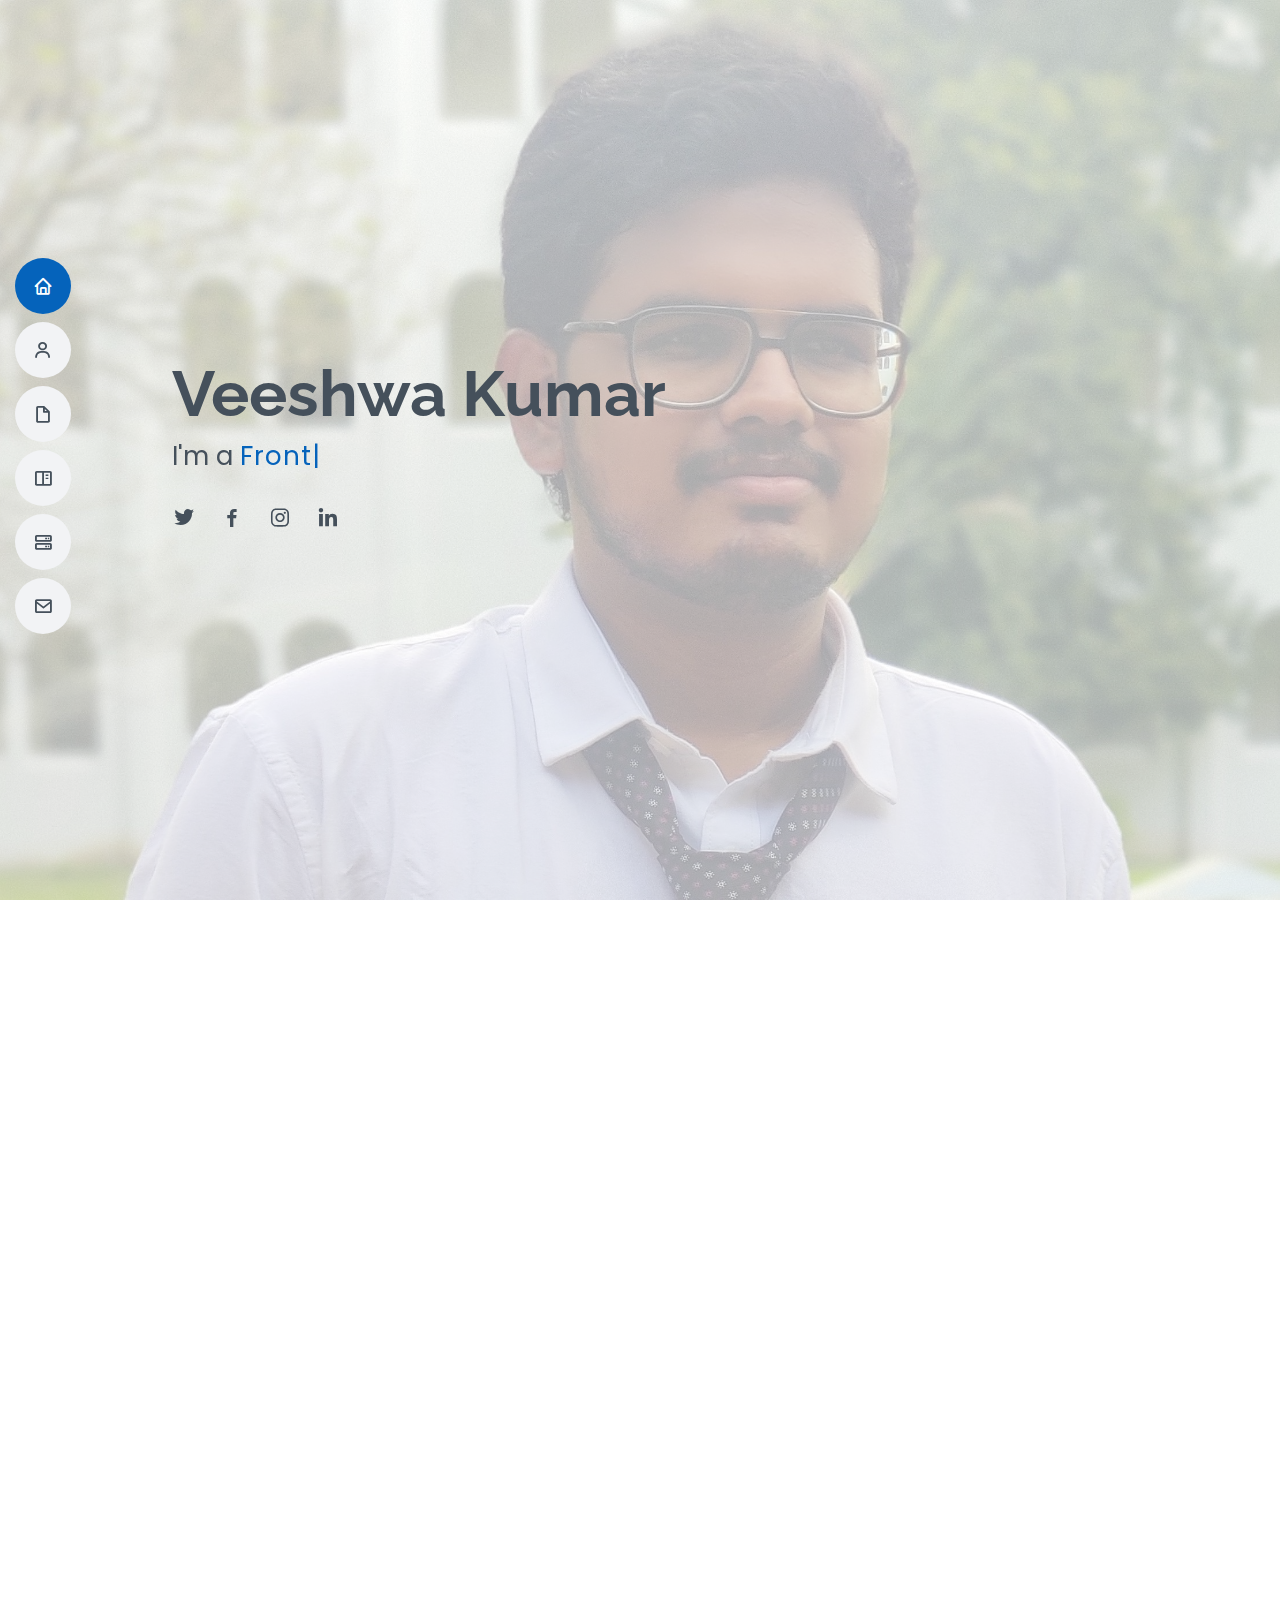
<file: index.html>
<!DOCTYPE html>
<html lang="en">

<head>
  <meta charset="utf-8">
  <meta content="width=device-width, initial-scale=1.0" name="viewport">

  <title>Veeshwa K</title>
  <meta content="" name="description">
  <meta content="" name="keywords">

 
  <link href="assets/img/resume-7-512.png" rel="icon">
  <link href="assets/img/resume-7-512.png" rel="apple-touch-icon">

  <!-- Google Fonts -->
  <link href="https://fonts.googleapis.com/css?family=Open+Sans:300,300i,400,400i,600,600i,700,700i|Raleway:300,300i,400,400i,500,500i,600,600i,700,700i|Poppins:300,300i,400,400i,500,500i,600,600i,700,700i" rel="stylesheet">

  <!-- Vendor CSS Files -->
  <link href="assets/vendor/aos/aos.css" rel="stylesheet">
  <link href="assets/vendor/bootstrap/css/bootstrap.min.css" rel="stylesheet">
  <link href="assets/vendor/bootstrap-icons/bootstrap-icons.css" rel="stylesheet">
  <link href="assets/vendor/boxicons/css/boxicons.min.css" rel="stylesheet">
  <link href="assets/vendor/glightbox/css/glightbox.min.css" rel="stylesheet">
  <link href="assets/vendor/swiper/swiper-bundle.min.css" rel="stylesheet">

  <!-- Template Main CSS File -->
  <link href="assets/css/style.css" rel="stylesheet">


</head>

<body>

  <!-- ======= Mobile nav toggle button ======= -->
  <!-- <button type="button" class="mobile-nav-toggle d-xl-none"><i class="bi bi-list mobile-nav-toggle"></i></button> -->
  <i class="bi bi-list mobile-nav-toggle d-lg-none"></i>
  <!-- ======= Header ======= -->
  <header id="header" class="d-flex flex-column justify-content-center">

    <nav id="navbar" class="navbar nav-menu">
      <ul>
        <li><a href="#hero" class="nav-link scrollto active"><i class="bx bx-home"></i> <span>Home</span></a></li>
        <li><a href="#about" class="nav-link scrollto"><i class="bx bx-user"></i> <span>About</span></a></li>
        <li><a href="#resume" class="nav-link scrollto"><i class="bx bx-file-blank"></i> <span>Resume</span></a></li>
        <li><a href="#portfolio" class="nav-link scrollto"><i class="bx bx-book-content"></i> <span>Achievements</span></a></li>
        <li><a href="#services" class="nav-link scrollto"><i class="bx bx-server"></i> <span>Projects</span></a></li>
        <li><a href="#contact" class="nav-link scrollto"><i class="bx bx-envelope"></i> <span>Contact</span></a></li>
      </ul>
    </nav><!-- .nav-menu -->

  </header><!-- End Header -->

  <!-- ======= Hero Section ======= -->
  <section id="hero" class="d-flex flex-column justify-content-center">
    <div class="container" data-aos="zoom-in" data-aos-delay="100">
      <h1>Veeshwa Kumar</h1>
      <p>I'm a <span class="typed" data-typed-items="Front-End Developer, Designer, Photographer"></span></p>
      <div class="social-links">
        <a href="https://x.com/VEESHWA04?t=yQVgA_rQ8vnSn7DAmg6Y9A&s=08" class="twitter"><i class="bx bxl-twitter"></i></a>
        <a href="https://www.facebook.com/veeshwa.kumar.1" class="facebook"><i class="bx bxl-facebook"></i></a>
        <a href="https://www.instagram.com/_veesh._?igshid=NGExMmI2YTkyZg==" class="instagram"><i class="bx bxl-instagram"></i></a>
        <a href="https://www.linkedin.com/in/veeshwa-k-214053228" class="linkedin"><i class="bx bxl-linkedin"></i></a>
      </div>
    </div>
  </section><!-- End Hero -->

  <main id="main">

    <!-- ======= About Section ======= -->
    <section id="about" class="about">
      <div class="container" data-aos="fade-up">

        <div class="section-title">
          <h2>About</h2>
          <p>I've completed my B.E. ECE programme at Panimalar Engineering College. I'm so passionate about web development that I spent hours learning HTML, CSS, and Javascript through Frontend Master and pluralsight, and now I'm a frontend developer
          </p>
        </div>

        <div class="row">
          <div class="col-lg-4">
            <img src="assets/img/profile.jpg" class="img-fluid" alt="">
          </div>
          <div class="col-lg-8 pt-4 pt-lg-0 content">
            <h3>Personal Information</h3>
            <div class="row">
              <div class="col-lg-6">
                <ul>
                  <li><i class="bi bi-chevron-right"></i> <strong>City:</strong> <span>Thiruvarur</span></li>
                  <li><i class="bi bi-chevron-right"></i> <strong>Language known :</strong> <span>English , Tamil</span></li>
                </ul>
              </div>
              <div class="col-lg-6">
                <ul>
                  <li><i class="bi bi-chevron-right"></i> <strong>Degree:</strong> <span>B.E Electronics and Communication Engineering</span></li>
                  <li><i class="bi bi-chevron-right"></i> <strong>Gmail:</strong> <span>veeshwakumar04@gmail.com</span></li>
                </ul>
              </div>
            </div>
           
          </div>
        </div>

      </div>
    </section><!-- End About Section -->


    <!-- ======= Skills Section ======= -->
    <section id="skills" class="skills section-bg">
      <div class="container" data-aos="fade-up">

        <div class="section-title">
          <h2>Skills</h2>
        </div>

        <div class="row skills-content">

          <div class="col-lg-6">

            <div class="progress">
              <span class="skill">HTML <i class="val">85%</i></span>
              <div class="progress-bar-wrap">
                <div class="progress-bar" role="progressbar" aria-valuenow="85" aria-valuemin="0" aria-valuemax="100"></div>
              </div>
            </div>

            <div class="progress">
              <span class="skill">CSS <i class="val">80%</i></span>
              <div class="progress-bar-wrap">
                <div class="progress-bar" role="progressbar" aria-valuenow="80" aria-valuemin="0" aria-valuemax="100"></div>
              </div>
            </div>

            <div class="progress">
              <span class="skill">Javascript <i class="val">75%</i></span>
              <div class="progress-bar-wrap">
                <div class="progress-bar" role="progressbar" aria-valuenow="75" aria-valuemin="0" aria-valuemax="100"></div>
              </div>
            </div>

          </div>

          <div class="col-lg-6">

            <div class="progress">
              <span class="skill">Java <i class="val">70%</i></span>
              <div class="progress-bar-wrap">
                <div class="progress-bar" role="progressbar" aria-valuenow="70" aria-valuemin="0" aria-valuemax="100"></div>
              </div>
            </div>

            <div class="progress">
              <span class="skill">ReactJS <i class="val">75%</i></span>
              <div class="progress-bar-wrap">
                <div class="progress-bar" role="progressbar" aria-valuenow="75" aria-valuemin="0" aria-valuemax="100"></div>
              </div>
            </div>

            
          </div>

        </div>

      </div>
    </section><!-- End Skills Section -->

    <!-- ======= Resume Section ======= -->
    <section id="resume" class="resume">
      <div class="container" data-aos="fade-up">

        <div class="section-title">
          <h2>Resume</h2>
           <p>TO ATTAIN A DIFFICULT POSITION AT THE ENTRY LEVEL WHERE I CAN APPLY AND ENHANCE MY SKILLS, LEARN FROM EXPERIENCED PROFESSIONALS, AND CONTRIBUTE TO THE GROWTH OF THE ORGANISATION.</p>
        </div>

        <div class="row">
          <div class="col-lg-6">
            <h3 class="resume-title">Sumary</h3>
            <div class="resume-item pb-0">
              <h4>Veeshwa Kumar</h4>
             
              <ul>
                <li>68,Thendral Nagar, Thiruvarur-610001</li>
                <li>veeshwakumar04@gmail.com</li>
              </ul>
            </div>

            <h3 class="resume-title">Education</h3>
            <div class="resume-item">
              <h4>Panimalar Engineering College Chennai</h4>
              <h5>2020 - 2024</h5>
              <p><em>Bachelor of Engineering in Electronics and Communication Engineering</em></p>
              <p>Recognized as the “Best Outgoing Student” </p>
              <p>CGPA: 8.55/10</p>
            </div>
            <div class="resume-item">
              <h4>SOWDAMBIKAA MATRIC BOYS HR SEC SCHOOL</h4>
              <h5>2018 - 2020</h5>
              <ul>
                <li>Higher Secondary</li>
                <li>67.3%</li>
              </ul>
            </div>
            <div class="resume-item">
              <h4>R.C FATIMA MATRIC BOYS HR SEC SCHOOL</h4>
              <h5>2014 - 2018</h5>
              <ul>
                <li>SSLC</li>
                <li>81.6%</li>
                
            </div>
          </div>
          <div class="col-lg-6">
            <h3 class="resume-title">EXTRACURRICULAR ACTIVITIES</h3>
            <div class="resume-item">
              <h4>Toastmasters</h4>
              <h5>Feb 2023 - Present</h5>
              <p><em>Rising Pillars Toastmasters Club, K.K Nagar, Chennai</em></p>
              <ul>
                <li>Served as “Sergeant at Arms” in Rising Pillars Toastmasters Club</li>
                <li>Secured as 1st runnerup in the Club level Humours speech contest among 20 contestants</li>
              </ul>
            </div>
            <div class="resume-item">
              <h4>Badminton</h4>
              <h5>2015 - Present</h5>
              <ul>
                <li>Secured as runnerup in the zonal match in Thiruvarur in 2019.</li>
                <li>Won the senior doubles badminton competition at Thiruvarur in 2022. </li>
              </ul>
            </div>
          </div>
        </div>

      </div>
    </section><!-- End Resume Section -->

    <!-- ======= Achievements Section ======= -->
    <section id="portfolio" class="portfolio section-bg">
      <div class="container" data-aos="fade-up">

        <div class="section-title">
          <h2>Achievements</h2>
          <p>During my time in college, I completed a few internships and workshops</p>
        </div>

        <div class="row">
          <div class="col-lg-12 d-flex justify-content-center" data-aos="fade-up" data-aos-delay="100">
            <ul id="portfolio-flters">
              <li data-filter="*" class="filter-active">All</li>
              <li data-filter=".filter-app">Internship</li>
              <li data-filter=".filter-web">Workshop</li>
            </ul>
          </div>
        </div>

        <div class="row portfolio-container" data-aos="fade-up" data-aos-delay="200">

          <div class="col-lg-4 col-md-6 portfolio-item filter-app">
            <div class="portfolio-wrap">
              <img src="./assets/img/portfolio/lernwik1.jpg" class="img-fluid" alt="">
              <div class="portfolio-info">
                <h4>Intern 1</h4>
                <p>Internship</p>
                
              </div>
            </div>
          </div>

          <div class="col-lg-4 col-md-6 portfolio-item filter-app">
            <div class="portfolio-wrap">
              <img src="./assets/img/Veeshwa - IC  _page-0001.jpg" class="img-fluid" alt="">
              <div class="portfolio-info">
                <h4>Intern 2</h4>
                <p>Internship</p>
                
              </div>
            </div>
          </div>

          <div class="col-lg-4 col-md-6 portfolio-item filter-app">
            <div class="portfolio-wrap">
              <img src="./assets/img/VEESHWA K_page-0001.jpg" class="img-fluid" alt="">
              <div class="portfolio-info">
                <h4>Intern 3</h4>
                <p>Internship</p>
                
              </div>
            </div>
          </div>

          <div class="col-lg-4 col-md-6 portfolio-item filter-app">
            <div class="portfolio-wrap">
              <img src="./assets/img/NSIC  (1).jpg " class="img-fluid" alt="">
              <div class="portfolio-info">
                <h4>intern 4</h4>
                <p>Internship</p>
               
              </div>
            </div>
          </div>

          <div class="col-lg-4 col-md-6 portfolio-item filter-app">
            <div class="portfolio-wrap">
              <img src="./assets/img/portfolio/lernwik2.jpg" class="img-fluid" alt="">
              <div class="portfolio-info">
                <h4>Intern 5</h4>
                <p>Internship</p>
                
              </div>
            </div>
          </div>

          <div class="col-lg-4 col-md-6 portfolio-item filter-web">
            <div class="portfolio-wrap">
              <img src="./assets/img/portfolio/laptop.jpg" class="img-fluid" alt="">
              <div class="portfolio-info">
                <h4>Workshop 1</h4>
                <p>Workshop</p>
               
              </div>
            </div>
          </div>

          <div class="col-lg-4 col-md-6 portfolio-item filter-web">
            <div class="portfolio-wrap">
              <img src="./assets/img/portfolio/mobile.jpg " class="img-fluid" alt="">
              <div class="portfolio-info">
                <h4>Workshop 2</h4>
                <p>Workshop</p>
               
              </div>
            </div>
          </div>

          <div class="col-lg-4 col-md-6 portfolio-item filter-web">
            <div class="portfolio-wrap">
              <img src="./assets/img/portfolio/WhatsApp Image 2023-07-30 at 22.05.03.jpg " class="img-fluid" alt="">
              <div class="portfolio-info">
                <h4>Project</h4>
                <p>Project</p>
                
              </div>
            </div>
          </div>

         
          

        </div>

      </div>
    </section><!-- End Achievements Section -->

    <!-- ======= Project Section ======= -->
    <section id="services" class="services">
      <div class="container" data-aos="fade-up">

        <div class="section-title">
          <h2>Projects</h2>
          <p>Here are a few of my HTML, CSS, and JavaScript projects.</p>
        </div>

        <div class="row">

          

          <div class="col-lg-4 col-md-6 d-flex align-items-stretch mt-4 mt-md-0" data-aos="zoom-in" data-aos-delay="200">
            <div class="icon-box iconbox-orange ">
              <div class="icon">
                <svg width="100" height="100" viewBox="0 0 600 600" xmlns="http://www.w3.org/2000/svg">
                  <path stroke="none" stroke-width="0" fill="#f5f5f5" d="M300,582.0697525312426C382.5290701553225,586.8405444964366,449.9789794690241,525.3245884688669,502.5850820975895,461.55621195738473C556.606425686781,396.0723002908107,615.8543463187945,314.28637112970534,586.6730223649479,234.56875336149918C558.9533121215079,158.8439757836574,454.9685369536778,164.00468322053177,381.49747125262974,130.76875717737553C312.15926192815925,99.40240125094834,248.97055460311594,18.661163978235184,179.8680185752513,50.54337015887873C110.5421016452524,82.52863877960104,119.82277516462835,180.83849132639028,109.12597500060166,256.43424936330496C100.08760227029461,320.3096726198365,92.17705696193138,384.0621239912766,124.79988738764834,439.7174275375508C164.83382741302287,508.01625554203684,220.96474134820875,577.5009287672846,300,582.0697525312426"></path>
                </svg>
                <i class="bi-file-word-fill"></i>
              </div>
              <h4><a href="./assets/wordle/index.html">Wordle Game</a></h4>
              <ul>
                <li>Wordle is a web-based word game created and developed by Welsh software engineer Josh Wardle.The wordle game was made by myself using HTML, CSS, and JavaScript.</li>
              </ul>
            </div>
          </div>

          <div class="col-lg-4 col-md-6 d-flex align-items-stretch mt-4 mt-lg-0" data-aos="zoom-in" data-aos-delay="300">
            <div class="icon-box iconbox-pink">
              <div class="icon">
                <svg width="100" height="100" viewBox="0 0 600 600" xmlns="http://www.w3.org/2000/svg">
                  <path stroke="none" stroke-width="0" fill="#f5f5f5" d="M300,541.5067337569781C382.14930387511276,545.0595476570109,479.8736841581634,548.3450877840088,526.4010558755058,480.5488172755941C571.5218469581645,414.80211281144784,517.5187510058486,332.0715597781072,496.52539010469104,255.14436215662573C477.37192572678356,184.95920475031193,473.57363656557914,105.61284051026155,413.0603344069578,65.22779650032875C343.27470386102294,18.654635553484475,251.2091493199835,5.337323636656869,175.0934190732945,40.62881213300186C97.87086631185822,76.43348514350839,51.98124368387456,156.15599469081315,36.44837278890362,239.84606092416172C21.716077023791087,319.22268207091537,43.775223500013084,401.1760424656574,96.891909868211,461.97329694683043C147.22146801428983,519.5804099606455,223.5754009179313,538.201503339737,300,541.5067337569781"></path>
                </svg>
                <i class="bi-calculator"></i>
              </div>
              <h4><a href="./assets/calculator/index.html">Web Calculator</a></h4>
              <ul>
                <li>I used HTML, CSS, and JavaScript to develop a web calculator</li>
              </ul>
            </div>
          </div>

          
          <div class="col-lg-4 col-md-6 d-flex align-items-stretch mt-4 mt-lg-0" data-aos="zoom-in" data-aos-delay="300">
            <div class="icon-box iconbox-pink">
              <div class="icon">
                <svg width="100" height="100" viewBox="0 0 600 600" xmlns="http://www.w3.org/2000/svg">
                  <path stroke="none" stroke-width="0" fill="#f5f5f5" d="M300,541.5067337569781C382.14930387511276,545.0595476570109,479.8736841581634,548.3450877840088,526.4010558755058,480.5488172755941C571.5218469581645,414.80211281144784,517.5187510058486,332.0715597781072,496.52539010469104,255.14436215662573C477.37192572678356,184.95920475031193,473.57363656557914,105.61284051026155,413.0603344069578,65.22779650032875C343.27470386102294,18.654635553484475,251.2091493199835,5.337323636656869,175.0934190732945,40.62881213300186C97.87086631185822,76.43348514350839,51.98124368387456,156.15599469081315,36.44837278890362,239.84606092416172C21.716077023791087,319.22268207091537,43.775223500013084,401.1760424656574,96.891909868211,461.97329694683043C147.22146801428983,519.5804099606455,223.5754009179313,538.201503339737,300,541.5067337569781"></path>
                </svg>
                <i class="bi-file-play"></i>
              </div>
              <h4><a href="https://mflix-one-nu.vercel.app/">MFLIX</a></h4>
              <ul>
                <li>Developed an replica of Netflix, named Mflix, using React.js, Chakra UI, and REST API integration.</li>
              </ul>
            </div>
          </div>

         
        </div>

      </div>
    </section><!-- End Project Section -->

  

    <!-- ======= Contact Section ======= -->
    <section id="contact" class="contact">
      <div class="container" data-aos="fade-up">

        <div class="section-title">
          <h2>Contact</h2>
        </div>

        <div class="row mt-1">

          <div class="col-lg-4">
            <div class="info">
              <div class="address">
                <i class="bi bi-geo-alt"></i>
                <h4>Location:</h4>
                <p>68,Thendral Nagar, Thiruvarur-610001</p>
              </div>

              <div class="email">
                <i class="bi bi-envelope"></i>
                <h4>Gmail:</h4>
                <p>veeshwakumar04@gmail.com</p>
              </div>

                <iframe src="https://www.google.com/maps/embed?pb=!1m17!1m12!1m3!1d3919.3801062137877!2d79.6299250746033!3d10.782171959088643!2m3!1f0!2f0!3f0!3m2!1i1024!2i768!4f13.1!3m2!1m1!2zMTDCsDQ2JzU1LjgiTiA3OcKwMzcnNTcuMCJF!5e0!3m2!1sen!2sin!4v1690568986507!5m2!1sen!2sin" frameborder="0" style="border:0; width: 100%; height: 290px;" allowfullscreen></iframe>
              </div>

            </div>

          </div>

        </div>

      </div>
    </section><!-- End Contact Section -->

  </main><!-- End #main -->

  

  <div id="preloader"></div>
  <a href="#" class="back-to-top d-flex align-items-center justify-content-center"><i class="bi bi-arrow-up-short"></i></a>

  <!-- Vendor JS Files -->
  <script src="assets/vendor/purecounter/purecounter_vanilla.js"></script>
  <script src="assets/vendor/aos/aos.js"></script>
  <script src="assets/vendor/bootstrap/js/bootstrap.bundle.min.js"></script>
  <script src="assets/vendor/glightbox/js/glightbox.min.js"></script>
  <script src="assets/vendor/isotope-layout/isotope.pkgd.min.js"></script>
  <script src="assets/vendor/swiper/swiper-bundle.min.js"></script>
  <script src="assets/vendor/typed.js/typed.umd.js"></script>
  <script src="assets/vendor/waypoints/noframework.waypoints.js"></script>
  <script src="assets/vendor/php-email-form/validate.js"></script>

  <!-- Template Main JS File -->
  <script src="assets/js/main.js"></script>

</body>

</html>
</file>
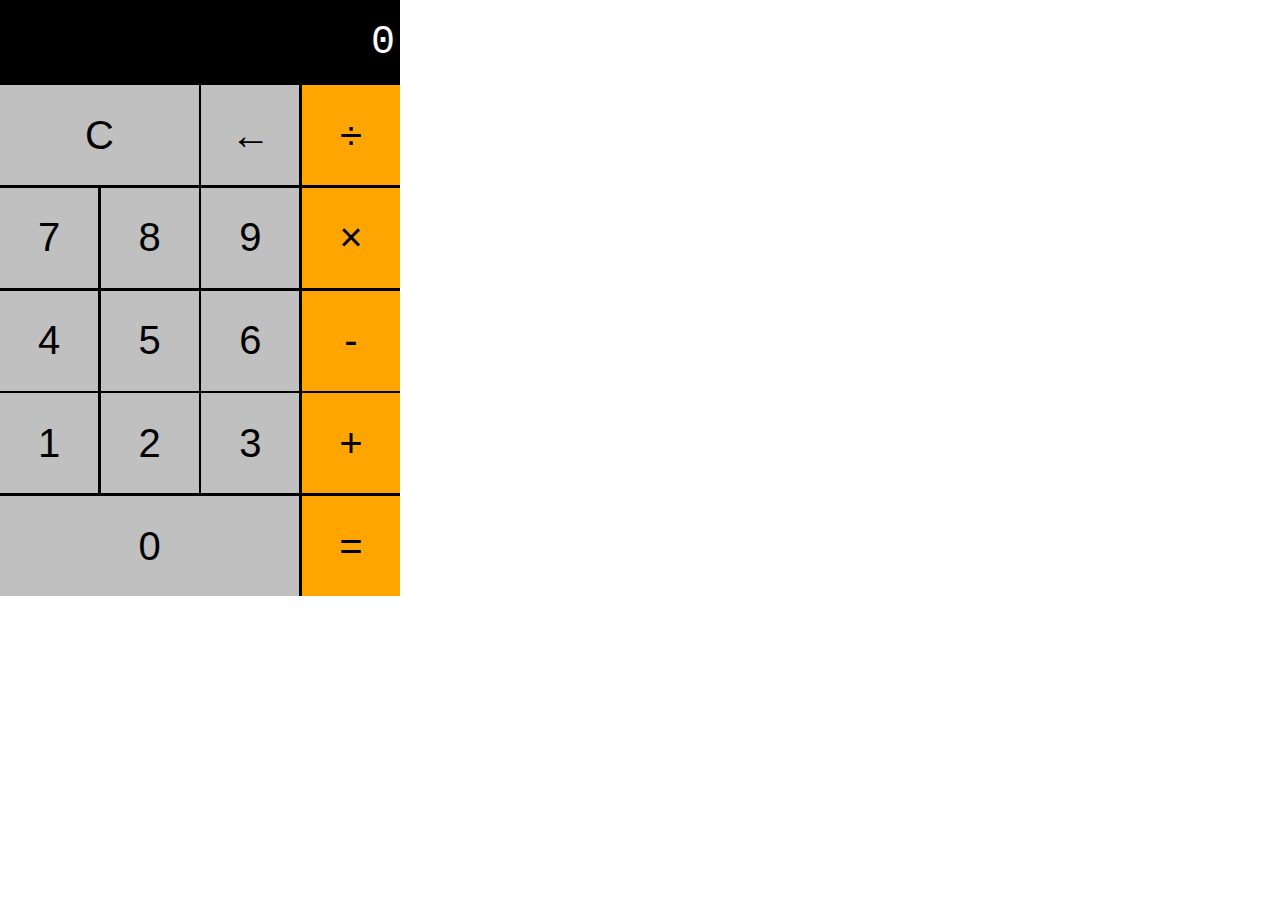
<file: assets/calculator/index.html>
<!DOCTYPE html>
<html lang="en">

<head>
    <meta charset="UTF-8">
    <meta http-equiv="X-UA-Compatible" content="IE=edge">
    <meta name="viewport" content="width=device-width, initial-scale=1.0">
    <link rel="stylesheet" href="calculator.css">
    <title>Calculator</title>
</head>

<body>
    <div class="calc">
        <section class="screen">0</section>

        <section class="calc-buttons">
            <div class="calc-button-row">
                <button class="calc-button double">C</button>
                <button class="calc-button">←</button>
                <button class="calc-button">÷</button>
            </div>
            <div class="calc-button-row">
                <button class="calc-button">7</button>
                <button class="calc-button">8</button>
                <button class="calc-button">9</button>
                <button class="calc-button">×</button>
            </div>
            <div class="calc-button-row">
                <button class="calc-button">4</button>
                <button class="calc-button">5</button>
                <button class="calc-button">6</button>
                <button class="calc-button">-</button>
            </div>
            <div class="calc-button-row">
                <button class="calc-button">1</button>
                <button class="calc-button">2</button>
                <button class="calc-button">3</button>
                <button class="calc-button">+</button>
            </div>
            <div class="calc-button-row">
                <button class="calc-button triple">0</button>
                <button class="calc-button">=</button>
            </div>
        </section>
    </div>
    <script src="calculator.js"></script>
</body>

</html>
</file>
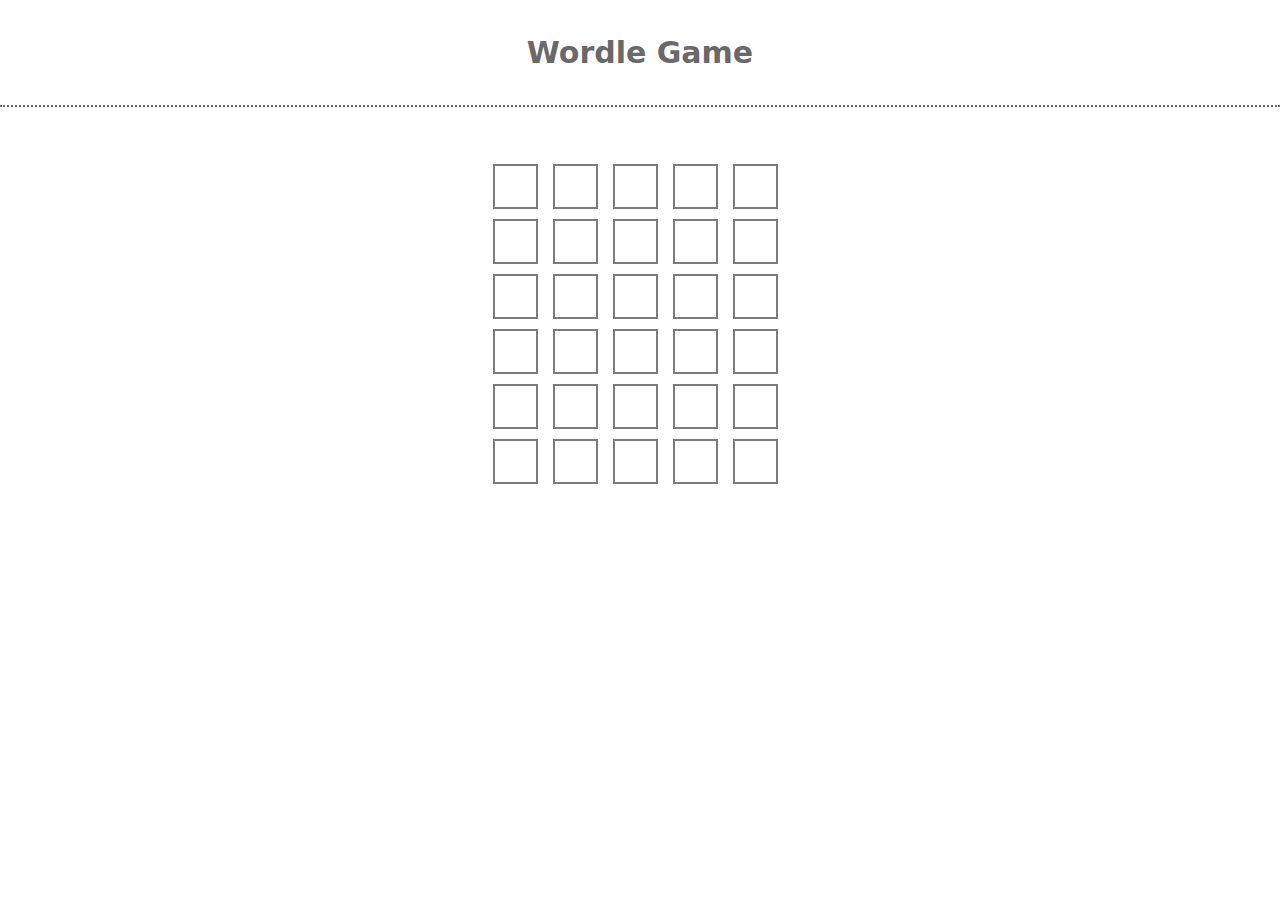
<file: assets/wordle/index.html>
<!DOCTYPE html>
<html lang="en">
<head>
    <meta charset="UTF-8">
    <meta name="viewport" content="width=device-width, initial-scale=1.0">
    <title>Word Master</title>
    <link rel="stylesheet" href="wordly.css">
</head>
<body>
    <header class="navbar">
        <h1 class="brand">Wordle Game</h1>
    </header>
    <div class="info-bar">
        <div class="spiral">🌀</div>
    </div>
    <div class="mainboard">
        <div class="mainboard-letter" id="letter-0"></div>
        <div class="mainboard-letter" id="letter-1"></div>
        <div class="mainboard-letter" id="letter-2"></div>
        <div class="mainboard-letter" id="letter-3"></div>
        <div class="mainboard-letter" id="letter-4"></div>
        <div class="mainboard-letter" id="letter-5"></div>
        <div class="mainboard-letter" id="letter-6"></div>
        <div class="mainboard-letter" id="letter-7"></div>
        <div class="mainboard-letter" id="letter-8"></div>
        <div class="mainboard-letter" id="letter-9"></div>
        <div class="mainboard-letter" id="letter-10"></div>
        <div class="mainboard-letter" id="letter-11"></div>
        <div class="mainboard-letter" id="letter-12"></div>
        <div class="mainboard-letter" id="letter-13"></div>
        <div class="mainboard-letter" id="letter-14"></div>
        <div class="mainboard-letter" id="letter-15"></div>
        <div class="mainboard-letter" id="letter-16"></div>
        <div class="mainboard-letter" id="letter-17"></div>
        <div class="mainboard-letter" id="letter-18"></div>
        <div class="mainboard-letter" id="letter-19"></div>
        <div class="mainboard-letter" id="letter-20"></div>
        <div class="mainboard-letter" id="letter-21"></div>
        <div class="mainboard-letter" id="letter-22"></div>
        <div class="mainboard-letter" id="letter-23"></div>
        <div class="mainboard-letter" id="letter-24"></div>
        <div class="mainboard-letter" id="letter-25"></div>
        <div class="mainboard-letter" id="letter-26"></div>
        <div class="mainboard-letter" id="letter-27"></div>
        <div class="mainboard-letter" id="letter-28"></div>
        <div class="mainboard-letter" id="letter-29"></div>
    </div>

    <!-- Hidden input field for mobile keyboard input -->
    <input type="text" id="mobile-input" maxlength="1" style="opacity: 0; position: absolute; top: -9999px;">

    <script src="wordly.js"></script>
</body>
</html>
</file>
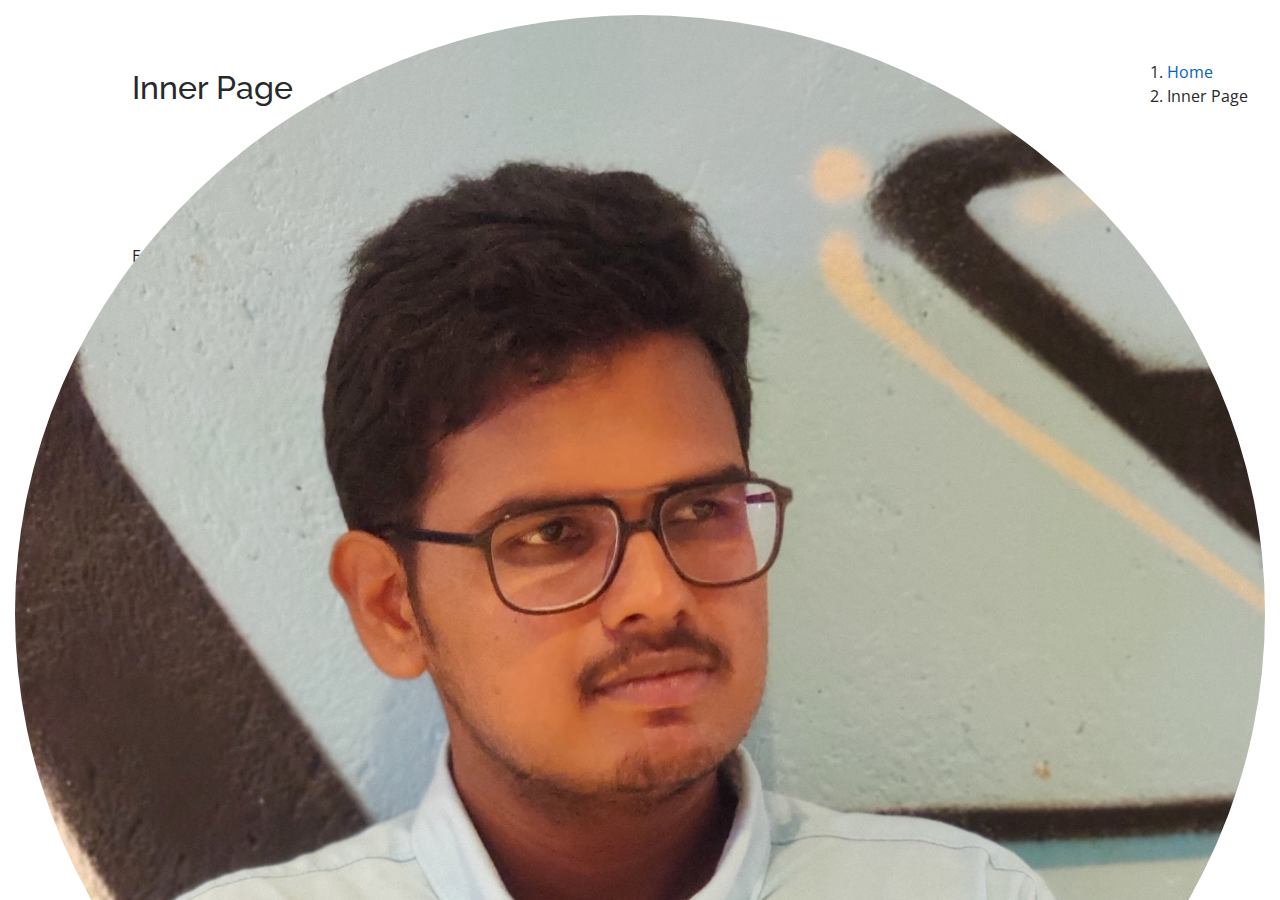
<file: inner-page.html>
<!DOCTYPE html>
<html lang="en">

<head>
  <meta charset="utf-8">
  <meta content="width=device-width, initial-scale=1.0" name="viewport">

  <title>Inner Page - iPortfolio Bootstrap Template</title>
  <meta content="" name="description">
  <meta content="" name="keywords">

  <!-- Favicons -->
  <link href="assets/img/favicon.png" rel="icon">
  <link href="assets/img/apple-touch-icon.png" rel="apple-touch-icon">

  <!-- Google Fonts -->
  <link href="https://fonts.googleapis.com/css?family=Open+Sans:300,300i,400,400i,600,600i,700,700i|Raleway:300,300i,400,400i,500,500i,600,600i,700,700i|Poppins:300,300i,400,400i,500,500i,600,600i,700,700i" rel="stylesheet">

  <!-- Vendor CSS Files -->
  <link href="assets/vendor/aos/aos.css" rel="stylesheet">
  <link href="assets/vendor/bootstrap/css/bootstrap.min.css" rel="stylesheet">
  <link href="assets/vendor/bootstrap-icons/bootstrap-icons.css" rel="stylesheet">
  <link href="assets/vendor/boxicons/css/boxicons.min.css" rel="stylesheet">
  <link href="assets/vendor/glightbox/css/glightbox.min.css" rel="stylesheet">
  <link href="assets/vendor/swiper/swiper-bundle.min.css" rel="stylesheet">

  
  <link href="assets/css/style.css" rel="stylesheet">

 
</head>

<body>

  <!-- ======= Mobile nav toggle button ======= -->
  <i class="bi bi-list mobile-nav-toggle d-xl-none"></i>

  <!-- ======= Header ======= -->
  <header id="header">
    <div class="d-flex flex-column">

      <div class="profile">
        <img src="assets/img/profile.jpg" alt="" class="img-fluid rounded-circle">
        <h1 class="text-light"><a href="index.html">Veeshwa Kumar</a></h1>
        <div class="social-links mt-3 text-center">
          <a href="#" class="twitter"><i class="bx bxl-twitter"></i></a>
          <a href="#" class="facebook"><i class="bx bxl-facebook"></i></a>
          <a href="#" class="instagram"><i class="bx bxl-instagram"></i></a>
          <a href="#" class="google-plus"><i class="bx bxl-skype"></i></a>
          <a href="#" class="linkedin"><i class="bx bxl-linkedin"></i></a>
        </div>
      </div>

      <nav id="navbar" class="nav-menu navbar">
        <ul>
          <li><a href="#hero" class="nav-link scrollto active"><i class="bx bx-home"></i> <span>Home</span></a></li>
          <li><a href="#about" class="nav-link scrollto"><i class="bx bx-user"></i> <span>About</span></a></li>
          <li><a href="#resume" class="nav-link scrollto"><i class="bx bx-file-blank"></i> <span>Resume</span></a></li>
          <li><a href="#portfolio" class="nav-link scrollto"><i class="bx bx-book-content"></i> <span>Portfolio</span></a></li>
          <li><a href="#services" class="nav-link scrollto"><i class="bx bx-server"></i> <span>Services</span></a></li>
          <li><a href="#contact" class="nav-link scrollto"><i class="bx bx-envelope"></i> <span>Contact</span></a></li>
        </ul>
      </nav><!-- .nav-menu -->
    </div>
  </header><!-- End Header -->

  <main id="main">

    <!-- ======= Breadcrumbs ======= -->
    <section class="breadcrumbs">
      <div class="container">

        <div class="d-flex justify-content-between align-items-center">
          <h2>Inner Page</h2>
          <ol>
            <li><a href="index.html">Home</a></li>
            <li>Inner Page</li>
          </ol>
        </div>

      </div>
    </section><!-- End Breadcrumbs -->

    <section class="inner-page">
      <div class="container">
        <p>
          Example inner page template
        </p>
      </div>
    </section>

  </main><!-- End #main -->

  <a href="#" class="back-to-top d-flex align-items-center justify-content-center"><i class="bi bi-arrow-up-short"></i></a>

  <!-- Vendor JS Files -->
  <script src="assets/vendor/purecounter/purecounter_vanilla.js"></script>
  <script src="assets/vendor/aos/aos.js"></script>
  <script src="assets/vendor/bootstrap/js/bootstrap.bundle.min.js"></script>
  <script src="assets/vendor/glightbox/js/glightbox.min.js"></script>
  <script src="assets/vendor/isotope-layout/isotope.pkgd.min.js"></script>
  <script src="assets/vendor/swiper/swiper-bundle.min.js"></script>
  <script src="assets/vendor/typed.js/typed.umd.js"></script>
  <script src="assets/vendor/waypoints/noframework.waypoints.js"></script>
  <script src="assets/vendor/php-email-form/validate.js"></script>

  <!-- Template Main JS File -->
  <script src="assets/js/main.js"></script>

</body>

</html>
</file>
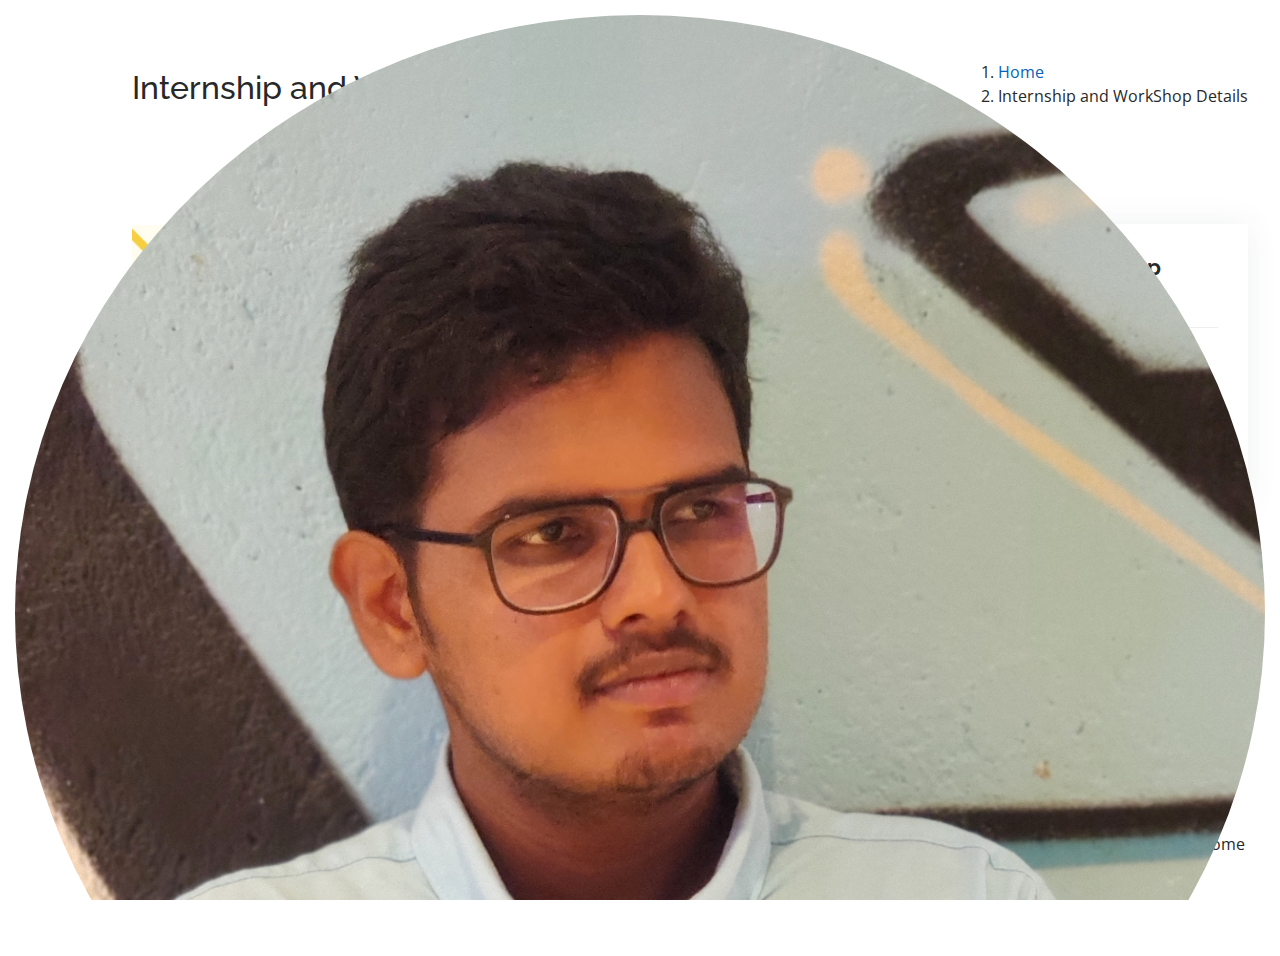
<file: portfolio-details.html>
<!DOCTYPE html>
<html lang="en">

<head>
  <meta charset="utf-8">
  <meta content="width=device-width, initial-scale=1.0" name="viewport">

  <title>Internship and workshops</title>
  <meta content="" name="description">
  <meta content="" name="keywords">

  <!-- Favicons -->
  <link href="assets/img/resume-7-512.png" rel="icon">
  <link href="assets/img/resume-7-512.png" rel="apple-touch-icon">

  <!-- Google Fonts -->
  <link href="https://fonts.googleapis.com/css?family=Open+Sans:300,300i,400,400i,600,600i,700,700i|Raleway:300,300i,400,400i,500,500i,600,600i,700,700i|Poppins:300,300i,400,400i,500,500i,600,600i,700,700i" rel="stylesheet">

  <!-- Vendor CSS Files -->
  <link href="assets/vendor/aos/aos.css" rel="stylesheet">
  <link href="assets/vendor/bootstrap/css/bootstrap.min.css" rel="stylesheet">
  <link href="assets/vendor/bootstrap-icons/bootstrap-icons.css" rel="stylesheet">
  <link href="assets/vendor/boxicons/css/boxicons.min.css" rel="stylesheet">
  <link href="assets/vendor/glightbox/css/glightbox.min.css" rel="stylesheet">
  <link href="assets/vendor/swiper/swiper-bundle.min.css" rel="stylesheet">

  <!-- Template Main CSS File -->
  <link href="assets/css/style.css" rel="stylesheet">

 
</head>

<body>

  <!-- ======= Mobile nav toggle button ======= -->
  <i class="bi bi-list mobile-nav-toggle d-xl-none"></i>

  <!-- ======= Header ======= -->
  <header id="header">
    <div class="d-flex flex-column">

      <div class="profile">
        <img src="assets/img/profile.jpg" alt="" class="img-fluid rounded-circle">
        <h1 class="text-light"><a href="index.html">Veeshwa Kumar</a></h1>
        <div class="social-links mt-3 text-center">
          <a href="#" class="twitter"><i class="bx bxl-twitter"></i></a>
          <a href="#" class="facebook"><i class="bx bxl-facebook"></i></a>
          <a href="#" class="instagram"><i class="bx bxl-instagram"></i></a>
          <a href="#" class="google-plus"><i class="bx bxl-skype"></i></a>
          <a href="#" class="linkedin"><i class="bx bxl-linkedin"></i></a>
        </div>
      </div>

      <nav id="navbar" class="nav-menu navbar">
        <ul>
          <li><a href="#hero" class="nav-link scrollto active"><i class="bx bx-home"></i> <span>Home</span></a></li>
          <li><a href="#about" class="nav-link scrollto"><i class="bx bx-user"></i> <span>About</span></a></li>
          <li><a href="#resume" class="nav-link scrollto"><i class="bx bx-file-blank"></i> <span>Resume</span></a></li>
          <li><a href="#portfolio" class="nav-link scrollto"><i class="bx bx-book-content"></i> <span>Achievement</span></a></li>
          <li><a href="#services" class="nav-link scrollto"><i class="bx bx-server"></i> <span>Projects</span></a></li>
          <li><a href="#contact" class="nav-link scrollto"><i class="bx bx-envelope"></i> <span>Contact</span></a></li>
        </ul>
      </nav><!-- .nav-menu -->
    </div>
  </header><!-- End Header -->

  <main id="main">

    <!-- ======= Breadcrumbs ======= -->
    <section id="breadcrumbs" class="breadcrumbs">
      <div class="container">

        <div class="d-flex justify-content-between align-items-center">
          <h2>Internship and Workshop Details</h2>
          <ol>
            <li><a href="index.html">Home</a></li>
            <li>Internship and WorkShop Details</li>
          </ol>
        </div>

      </div>
    </section><!-- End Breadcrumbs -->

    <!-- ======= Portfolio Details Section ======= -->
    <section id="portfolio-details" class="portfolio-details">
      <div class="container">

        <div class="row gy-4">

          <div class="col-lg-8">
            <div class="portfolio-details-slider swiper">
              <div class="swiper-wrapper align-items-center">

                <div class="swiper-slide">
                  <img src="assets/img/portfolio/lernwik1.jpg" alt="">
                </div>
                <div class="swiper-slide">
                  <img src="assets/img/portfolio/lernwik2.jpg" alt="">
                </div>
                <div class="swiper-slide">
                  <img src="assets/img/portfolio/mobile.jpg" alt="">
                </div>
                <div class="swiper-slide">
                  <img src="assets/img/portfolio/laptop.jpg" alt="">
               </div>
               <div class="swiper-slide">
                <img src="assets/img/portfolio/WhatsApp Image 2023-07-30 at 22.05.03.jpg" alt="">
               </div>

              </div>
              <div class="swiper-pagination"></div>
            </div>
          </div>

          <div class="col-lg-4">
            <div class="portfolio-info">
              <h3>Internship &amp; WorkShop information</h3>
              <ul>
                <li><strong>Category</strong>: Internship &amp; WorkShop</li>
                <li><strong>Internship</strong>: VLSI Design &amp; Android App Developing</li>
                <li><strong>WorkShop</strong>: Laptop and Mobile Services</li>
              </ul>
            </div>
            <div class="portfolio-description">
              <h2>Detail of my Internship And WorkShop</h2>
              <ul>
                <li><strong>VLSI Design</strong>: VLSI Design internship completed in april 2023 on the learnwik online platform</li>
                <li><strong>Android App Developing</strong>: Android Application Development using Android Studio 
                  NSIC-Technical Govt of India on July 2023</li>
                <li><strong>Mobile and Laptop Services</strong>: My college held a training session on mobile and laptop repair, during which I learned some of the fundamentals.</li>  
              </ul>
            </div>
          </div>

        </div>

      </div>
    </section><!-- End Portfolio Details Section -->

  </main><!-- End #main -->

  <a href="#" class="back-to-top d-flex align-items-center justify-content-center"><i class="bi bi-arrow-up-short"></i></a>

  <!-- Vendor JS Files -->
  <script src="assets/vendor/purecounter/purecounter_vanilla.js"></script>
  <script src="assets/vendor/aos/aos.js"></script>
  <script src="assets/vendor/bootstrap/js/bootstrap.bundle.min.js"></script>
  <script src="assets/vendor/glightbox/js/glightbox.min.js"></script>
  <script src="assets/vendor/isotope-layout/isotope.pkgd.min.js"></script>
  <script src="assets/vendor/swiper/swiper-bundle.min.js"></script>
  <script src="assets/vendor/typed.js/typed.umd.js"></script>
  <script src="assets/vendor/waypoints/noframework.waypoints.js"></script>
  <script src="assets/vendor/php-email-form/validate.js"></script>

  <!-- Template Main JS File -->
  <script src="assets/js/main.js"></script>

</body>

</html>
</file>
<file: assets/css/style.css>
body {
  font-family: "Open Sans", sans-serif;
  color: #272829;
}

a {
  color: #0563bb;
  text-decoration: none;
}

a:hover {
  color: #067ded;
  text-decoration: none;
}

h1,
h2,
h3,
h4,
h5,
h6 {
  font-family: "Raleway", sans-serif;
}

/*--------------------------------------------------------------
# Back to top button
--------------------------------------------------------------*/
.back-to-top {
  position: fixed;
  visibility: hidden;
  opacity: 0;
  right: 15px;
  bottom: 15px;
  z-index: 996;
  background: #0563bb;
  width: 40px;
  height: 40px;
  border-radius: 50px;
  transition: all 0.4s;
}

.back-to-top i {
  font-size: 28px;
  color: #fff;
  line-height: 0;
}

.back-to-top:hover {
  background: #0678e3;
  color: #fff;
}

.back-to-top.active {
  visibility: visible;
  opacity: 1;
}

/*--------------------------------------------------------------
# Preloader
--------------------------------------------------------------*/
#preloader {
  position: fixed;
  top: 0;
  left: 0;
  right: 0;
  bottom: 0;
  z-index: 9999;
  overflow: hidden;
  background: #fff;
}

#preloader:before {
  content: "";
  position: fixed;
  top: calc(50% - 30px);
  left: calc(50% - 30px);
  border: 6px solid #0563bb;
  border-top-color: #fff;
  border-bottom-color: #fff;
  border-radius: 50%;
  width: 60px;
  height: 60px;
  animation: animate-preloader 1s linear infinite;
}

@keyframes animate-preloader {
  0% {
    transform: rotate(0deg);
  }

  100% {
    transform: rotate(360deg);
  }
}

/*--------------------------------------------------------------
# Disable aos animation delay on mobile devices
--------------------------------------------------------------*/
@media screen and (max-width: 768px) {
  [data-aos-delay] {
    transition-delay: 0 !important;
  }
}

/*--------------------------------------------------------------
# Header
--------------------------------------------------------------*/
#header {
  position: fixed;
  top: 0;
  left: 0;
  bottom: 0;
  z-index: 9997;
  transition: all 0.5s;
  padding: 15px;
  overflow-y: auto;
}

@media (max-width: 991px) {
  #header {
    width: 300px;
    background: #fff;
    border-right: 1px solid #e6e9ec;
    left: -300px;
  }
}

@media (min-width: 991px) {
  #main {
    margin-left: 100px;
  }
}

/*--------------------------------------------------------------
# Navigation Menu
--------------------------------------------------------------*/
/**
* Desktop Navigation 
*/
.nav-menu {
  padding: 0;
  display: block;
}

.nav-menu * {
  margin: 0;
  padding: 0;
  list-style: none;
}

.nav-menu>ul>li {
  position: relative;
  white-space: nowrap;
}

.nav-menu a,
.nav-menu a:focus {
  display: flex;
  align-items: center;
  color: #45505b;
  padding: 10px 18px;
  margin-bottom: 8px;
  transition: 0.3s;
  font-size: 15px;
  border-radius: 50px;
  background: #f2f3f5;
  height: 56px;
  width: 100%;
  overflow: hidden;
  transition: 0.3s;
}

.nav-menu a i,
.nav-menu a:focus i {
  font-size: 20px;
}

.nav-menu a span,
.nav-menu a:focus span {
  padding: 0 5px 0 7px;
  color: #45505b;
}

@media (min-width: 992px) {

  .nav-menu a,
  .nav-menu a:focus {
    width: 56px;
  }

  .nav-menu a span,
  .nav-menu a:focus span {
    display: none;
    color: #fff;
  }
}

.nav-menu a:hover,
.nav-menu .active,
.nav-menu .active:focus,
.nav-menu li:hover>a {
  color: #fff;
  background: #0563bb;
}

.nav-menu a:hover span,
.nav-menu .active span,
.nav-menu .active:focus span,
.nav-menu li:hover>a span {
  color: #fff;
}

.nav-menu a:hover,
.nav-menu li:hover>a {
  width: 100%;
  color: #fff;
}

.nav-menu a:hover span,
.nav-menu li:hover>a span {
  display: block;
}

/**
* Mobile Navigation 
*/
.mobile-nav-toggle {
  position: fixed;
  right: 10px;
  top: 10px;
  z-index: 9998;
  border: 0;
  background: none;
  font-size: 28px;
  transition: all 0.4s;
  outline: none !important;
  line-height: 0;
  cursor: pointer;
  border-radius: 50px;
  padding: 5px;
}

.mobile-nav-toggle i {
  color: #45505b;
}

.mobile-nav-active {
  overflow: hidden;
}

.mobile-nav-active #header {
  left: 0;
}

.mobile-nav-active .mobile-nav-toggle {
  color: #fff;
  background-color: #0563bb;
}

/*--------------------------------------------------------------
# Hero Section
--------------------------------------------------------------*/
#hero {
  width: 100%;
  height: 100vh;
  background: url("../img/background4.jpg") top right no-repeat;
  background-size: cover;
  position: relative;
}

@media (min-width: 992px) {
  #hero {
    padding-left: 160px;
  }
}
@media only screen and (max-width: 768px) {
  #hero {
    height: 50vh; /* Adjust the height for mobile */
    background: url("../img/background4.jpg") center center no-repeat;
    background-size: cover;
  }
}

#hero:before {
  content: "";
  background: rgba(255, 255, 255, 0.622);
  position: absolute;
  bottom: 0;
  top: 0;
  left: 0;
  right: 0;
}

#hero h1 {
  margin: 0;
  font-size: 64px;
  font-weight: 700;
  line-height: 56px;
  color: #45505b;
}

#hero p {
  color: #45505b;
  margin: 15px 0 0 0;
  font-size: 26px;
  font-family: "Poppins", sans-serif;
}

#hero p span {
  color: #0563bb;
  letter-spacing: 1px;
}

#hero .social-links {
  margin-top: 30px;
}

#hero .social-links a {
  font-size: 24px;
  display: inline-block;
  color: #45505b;
  line-height: 1;
  margin-right: 20px;
  transition: 0.3s;
}

#hero .social-links a:hover {
  color: #0563bb;
}

@media (max-width: 992px) {
  #hero {
    text-align: center;
  }

  #hero h1 {
    font-size: 32px;
    line-height: 36px;
  }

  #hero p {
    margin-top: 10px;
    font-size: 20px;
    line-height: 24px;
  }
}

/*--------------------------------------------------------------
# Sections General
--------------------------------------------------------------*/
section {
  padding: 60px 0;
  overflow: hidden;
}

.section-title {
  text-align: center;
  padding-bottom: 30px;
}

.section-title h2 {
  font-size: 32px;
  font-weight: bold;
  text-transform: uppercase;
  margin-bottom: 20px;
  padding-bottom: 20px;
  position: relative;
  color: #45505b;
}

.section-title h2::before {
  content: "";
  position: absolute;
  display: block;
  width: 120px;
  height: 1px;
  background: #ddd;
  bottom: 1px;
  left: calc(50% - 60px);
}

.section-title h2::after {
  content: "";
  position: absolute;
  display: block;
  width: 40px;
  height: 3px;
  background: #0563bb;
  bottom: 0;
  left: calc(50% - 20px);
}

.section-title p {
  margin-bottom: 0;
}

/*--------------------------------------------------------------
# About
--------------------------------------------------------------*/
.about .content h3 {
  font-weight: 700;
  font-size: 26px;
  color: #728394;
}

.about .content ul {
  list-style: none;
  padding: 0;
}

.about .content ul li {
  margin-bottom: 20px;
  display: flex;
  align-items: center;
}

.about .content ul strong {
  margin-right: 10px;
}

.about .content ul i {
  font-size: 16px;
  margin-right: 5px;
  color: #0563bb;
  line-height: 0;
}

.about .content p:last-child {
  margin-bottom: 0;
}

/*--------------------------------------------------------------
# Facts
--------------------------------------------------------------*/
.facts .count-box {
  padding: 30px 30px 25px 30px;
  margin-top: 30px;
  width: 100%;
  position: relative;
  text-align: center;
  background: #fff;
}

.facts .count-box i {
  position: absolute;
  top: -25px;
  left: 50%;
  transform: translateX(-50%);
  font-size: 24px;
  background: #0563bb;
  color: #fff;
  border-radius: 50px;
  display: inline-flex;
  align-items: center;
  justify-content: center;
  width: 48px;
  height: 48px;
}

.facts .count-box span {
  font-size: 36px;
  display: block;
  font-weight: 600;
  color: #011426;
}

.facts .count-box p {
  padding: 0;
  margin: 0;
  font-family: "Raleway", sans-serif;
  font-size: 14px;
}

/*--------------------------------------------------------------
# Akills
--------------------------------------------------------------*/
.skills .progress {
  height: 60px;
  display: block;
  background: none;
  border-radius: 0;
}

.skills .progress .skill {
  padding: 10px 0;
  margin: 0;
  text-transform: uppercase;
  display: block;
  font-weight: 600;
  font-family: "Poppins", sans-serif;
  color: #45505b;
}

.skills .progress .skill .val {
  float: right;
  font-style: normal;
}

.skills .progress-bar-wrap {
  background: #f2f3f5;
}

.skills .progress-bar {
  width: 1px;
  height: 10px;
  transition: 0.9s;
  background-color: #0563bb;
}

/*--------------------------------------------------------------
# Resume
--------------------------------------------------------------*/
.resume .resume-title {
  font-size: 26px;
  font-weight: 700;
  margin-top: 20px;
  margin-bottom: 20px;
  color: #45505b;
}

.resume .resume-item {
  padding: 0 0 20px 20px;
  margin-top: -2px;
  border-left: 2px solid #0563bb;
  position: relative;
}

.resume .resume-item h4 {
  line-height: 18px;
  font-size: 18px;
  font-weight: 600;
  text-transform: uppercase;
  font-family: "Poppins", sans-serif;
  color: #0563bb;
  margin-bottom: 10px;
}

.resume .resume-item h5 {
  font-size: 16px;
  background: #f7f8f9;
  padding: 5px 15px;
  display: inline-block;
  font-weight: 600;
  margin-bottom: 10px;
}

.resume .resume-item ul {
  padding-left: 20px;
}

.resume .resume-item ul li {
  padding-bottom: 10px;
}

.resume .resume-item:last-child {
  padding-bottom: 0;
}

.resume .resume-item::before {
  content: "";
  position: absolute;
  width: 16px;
  height: 16px;
  border-radius: 50px;
  left: -9px;
  top: 0;
  background: #fff;
  border: 2px solid #0563bb;
}

/*--------------------------------------------------------------
# Portfolio
--------------------------------------------------------------*/
.portfolio .portfolio-item {
  margin-bottom: 30px;
}

.portfolio #portfolio-flters {
  padding: 0;
  margin: 0 auto 25px auto;
  list-style: none;
  text-align: center;
  background: #fff;
  border-radius: 50px;
  padding: 2px 15px;
}

.portfolio #portfolio-flters li {
  cursor: pointer;
  display: inline-block;
  padding: 10px 15px;
  font-size: 14px;
  font-weight: 600;
  line-height: 1;
  text-transform: uppercase;
  color: #272829;
  margin-bottom: 5px;
  transition: all 0.3s ease-in-out;
}

.portfolio #portfolio-flters li:hover,
.portfolio #portfolio-flters li.filter-active {
  color: #0563bb;
}

.portfolio #portfolio-flters li:last-child {
  margin-right: 0;
}

.portfolio .portfolio-wrap {
  transition: 0.3s;
  position: relative;
  overflow: hidden;
  z-index: 1;
  background: rgba(69, 80, 91, 0.8);
}

.portfolio .portfolio-wrap::before {
  content: "";
  background: rgba(255, 255, 255, 0.7);
  position: absolute;
  left: 30px;
  right: 30px;
  top: 30px;
  bottom: 30px;
  transition: all ease-in-out 0.3s;
  z-index: 2;
  opacity: 0;
}

.portfolio .portfolio-wrap .portfolio-info {
  opacity: 0;
  position: absolute;
  top: 0;
  left: 0;
  right: 0;
  bottom: 0;
  text-align: center;
  z-index: 3;
  transition: all ease-in-out 0.3s;
  display: flex;
  flex-direction: column;
  justify-content: center;
  align-items: center;
}

.portfolio .portfolio-wrap .portfolio-info::before {
  display: block;
  content: "";
  width: 48px;
  height: 48px;
  position: absolute;
  top: 35px;
  left: 35px;
  border-top: 3px solid #d7dce1;
  border-left: 3px solid #d7dce1;
  transition: all 0.5s ease 0s;
  z-index: 9994;
}

.portfolio .portfolio-wrap .portfolio-info::after {
  display: block;
  content: "";
  width: 48px;
  height: 48px;
  position: absolute;
  bottom: 35px;
  right: 35px;
  border-bottom: 3px solid #d7dce1;
  border-right: 3px solid #d7dce1;
  transition: all 0.5s ease 0s;
  z-index: 9994;
}

.portfolio .portfolio-wrap .portfolio-info h4 {
  font-size: 20px;
  color: #45505b;
  font-weight: 600;
}

.portfolio .portfolio-wrap .portfolio-info p {
  color: #45505b;
  font-size: 14px;
  text-transform: uppercase;
  padding: 0;
  margin: 0;
}

.portfolio .portfolio-wrap .portfolio-links {
  text-align: center;
  z-index: 4;
}

.portfolio .portfolio-wrap .portfolio-links a {
  color: #45505b;
  margin: 0 2px;
  font-size: 28px;
  display: inline-block;
  transition: 0.3s;
}

.portfolio .portfolio-wrap .portfolio-links a:hover {
  color: #148af9;
}

.portfolio .portfolio-wrap:hover::before {
  top: 0;
  left: 0;
  right: 0;
  bottom: 0;
  opacity: 1;
}

.portfolio .portfolio-wrap:hover .portfolio-info {
  opacity: 1;
}

.portfolio .portfolio-wrap:hover .portfolio-info::before {
  top: 15px;
  left: 15px;
}

.portfolio .portfolio-wrap:hover .portfolio-info::after {
  bottom: 15px;
  right: 15px;
}

/*--------------------------------------------------------------
# Portfolio Details
--------------------------------------------------------------*/
.portfolio-details {
  padding-top: 40px;
}

.portfolio-details .portfolio-details-slider img {
  width: 100%;
}

.portfolio-details .portfolio-details-slider .swiper-pagination {
  margin-top: 20px;
  position: relative;
}

.portfolio-details .portfolio-details-slider .swiper-pagination .swiper-pagination-bullet {
  width: 12px;
  height: 12px;
  background-color: #fff;
  opacity: 1;
  border: 1px solid #0563bb;
}

.portfolio-details .portfolio-details-slider .swiper-pagination .swiper-pagination-bullet-active {
  background-color: #0563bb;
}

.portfolio-details .portfolio-info {
  padding: 30px;
  box-shadow: 0px 0 30px rgba(69, 80, 91, 0.08);
}

.portfolio-details .portfolio-info h3 {
  font-size: 22px;
  font-weight: 700;
  margin-bottom: 20px;
  padding-bottom: 20px;
  border-bottom: 1px solid #eee;
}

.portfolio-details .portfolio-info ul {
  list-style: none;
  padding: 0;
  font-size: 15px;
}

.portfolio-details .portfolio-info ul li+li {
  margin-top: 10px;
}

.portfolio-details .portfolio-description {
  padding-top: 30px;
}

.portfolio-details .portfolio-description h2 {
  font-size: 26px;
  font-weight: 700;
  margin-bottom: 20px;
}

.portfolio-details .portfolio-description p {
  padding: 0;
}

/*--------------------------------------------------------------
# Services
--------------------------------------------------------------*/
.services .icon-box {
  text-align: center;
  padding: 70px 20px 80px 20px;
  transition: all ease-in-out 0.3s;
  background: #fff;
  box-shadow: 0px 5px 90px 0px rgba(110, 123, 131, 0.05);
}

.services .icon-box .icon {
  margin: 0 auto;
  width: 100px;
  height: 100px;
  display: flex;
  align-items: center;
  justify-content: center;
  transition: ease-in-out 0.3s;
  position: relative;
}

.services .icon-box .icon i {
  font-size: 36px;
  transition: 0.5s;
  position: relative;
}

.services .icon-box .icon svg {
  position: absolute;
  top: 0;
  left: 0;
}

.services .icon-box .icon svg path {
  transition: 0.5s;
  fill: #f5f5f5;
}

.services .icon-box h4 {
  font-weight: 600;
  margin: 10px 0 15px 0;
  font-size: 22px;
}

.services .icon-box h4 a {
  color: #45505b;
  transition: ease-in-out 0.3s;
}

.services .icon-box p {
  line-height: 24px;
  font-size: 14px;
  margin-bottom: 0;
}

.services .icon-box:hover {
  border-color: #fff;
  box-shadow: 0px 0 35px 0 rgba(0, 0, 0, 0.08);
}

.services .iconbox-blue i {
  color: #47aeff;
}

.services .iconbox-blue:hover .icon i {
  color: #fff;
}

.services .iconbox-blue:hover .icon path {
  fill: #47aeff;
}

.services .iconbox-orange i {
  color: #ffa76e;
}

.services .iconbox-orange:hover .icon i {
  color: #fff;
}

.services .iconbox-orange:hover .icon path {
  fill: #ffa76e;
}

.services .iconbox-pink i {
  color: #e80368;
}

.services .iconbox-pink:hover .icon i {
  color: #fff;
}

.services .iconbox-pink:hover .icon path {
  fill: #e80368;
}

.services .iconbox-yellow i {
  color: #ffbb2c;
}

.services .iconbox-yellow:hover .icon i {
  color: #fff;
}

.services .iconbox-yellow:hover .icon path {
  fill: #ffbb2c;
}

.services .iconbox-red i {
  color: #ff5828;
}

.services .iconbox-red:hover .icon i {
  color: #fff;
}

.services .iconbox-red:hover .icon path {
  fill: #ff5828;
}

.services .iconbox-teal i {
  color: #11dbcf;
}

.services .iconbox-teal:hover .icon i {
  color: #fff;
}

.services .iconbox-teal:hover .icon path {
  fill: #11dbcf;
}

/*--------------------------------------------------------------
# Testimonials
--------------------------------------------------------------*/
.testimonials .section-header {
  margin-bottom: 40px;
}

.testimonials .testimonials-carousel,
.testimonials .testimonials-slider {
  overflow: hidden;
}

.testimonials .testimonial-item {
  text-align: center;
}

.testimonials .testimonial-item .testimonial-img {
  width: 120px;
  border-radius: 50%;
  border: 4px solid #fff;
  margin: 0 auto;
}

.testimonials .testimonial-item h3 {
  font-size: 20px;
  font-weight: bold;
  margin: 10px 0 5px 0;
  color: #111;
}

.testimonials .testimonial-item h4 {
  font-size: 14px;
  color: #999;
  margin: 0 0 15px 0;
}

.testimonials .testimonial-item .quote-icon-left,
.testimonials .testimonial-item .quote-icon-right {
  color: #90c8fc;
  font-size: 26px;
}

.testimonials .testimonial-item .quote-icon-left {
  display: inline-block;
  left: -5px;
  position: relative;
}

.testimonials .testimonial-item .quote-icon-right {
  display: inline-block;
  right: -5px;
  position: relative;
  top: 10px;
}

.testimonials .testimonial-item p {
  font-style: italic;
  margin: 0 auto 15px auto;
}

.testimonials .swiper-pagination {
  margin-top: 20px;
  position: relative;
}

.testimonials .swiper-pagination .swiper-pagination-bullet {
  width: 12px;
  height: 12px;
  background-color: #fff;
  opacity: 1;
  border: 1px solid #0563bb;
}

.testimonials .swiper-pagination .swiper-pagination-bullet-active {
  background-color: #0563bb;
}

@media (min-width: 992px) {
  .testimonials .testimonial-item p {
    width: 80%;
  }
}

/*--------------------------------------------------------------
# Contact
--------------------------------------------------------------*/
.contact .info {
  width: 100%;
  background: #fff;
}

.contact .info i {
  font-size: 20px;
  color: #0563bb;
  float: left;
  width: 44px;
  height: 44px;
  background: #eef7ff;
  display: flex;
  justify-content: center;
  align-items: center;
  border-radius: 50px;
  transition: all 0.3s ease-in-out;
}

.contact .info h4 {
  padding: 0 0 0 60px;
  font-size: 22px;
  font-weight: 600;
  margin-bottom: 5px;
  color: #45505b;
}

.contact .info p {
  padding: 0 0 0 60px;
  margin-bottom: 0;
  font-size: 14px;
  color: #728394;
}

.contact .info .email,
.contact .info .phone {
  margin-top: 40px;
}

.contact .info .email:hover i,
.contact .info .address:hover i,
.contact .info .phone:hover i {
  background: #0563bb;
  color: #fff;
}

.contact .php-email-form {
  width: 100%;
  background: #fff;
}

.contact .php-email-form .form-group {
  padding-bottom: 8px;
}

.contact .php-email-form .error-message {
  display: none;
  color: #fff;
  background: #ed3c0d;
  text-align: left;
  padding: 15px;
  font-weight: 600;
}

.contact .php-email-form .error-message br+br {
  margin-top: 25px;
}

.contact .php-email-form .sent-message {
  display: none;
  color: #fff;
  background: #18d26e;
  text-align: center;
  padding: 15px;
  font-weight: 600;
}

.contact .php-email-form .loading {
  display: none;
  background: #fff;
  text-align: center;
  padding: 15px;
}

.contact .php-email-form .loading:before {
  content: "";
  display: inline-block;
  border-radius: 50%;
  width: 24px;
  height: 24px;
  margin: 0 10px -6px 0;
  border: 3px solid #18d26e;
  border-top-color: #eee;
  animation: animate-loading 1s linear infinite;
}

.contact .php-email-form input,
.contact .php-email-form textarea {
  border-radius: 4px;
  box-shadow: none;
  font-size: 14px;
}

.contact .php-email-form input[type=text],
.contact .php-email-form input[type=email] {
  height: 44px;
}

.contact .php-email-form textarea {
  padding: 10px 12px;
}

.contact .php-email-form button[type=submit] {
  background: #0563bb;
  border: 0;
  padding: 10px 35px;
  color: #fff;
  transition: 0.4s;
  border-radius: 50px;
}

.contact .php-email-form button[type=submit]:hover {
  background: #0678e3;
}

@keyframes animate-loading {
  0% {
    transform: rotate(0deg);
  }

  100% {
    transform: rotate(360deg);
  }
}

/*--------------------------------------------------------------
# Footer
--------------------------------------------------------------*/
#footer {
  background: #f7f8f9;
  color: #45505b;
  font-size: 14px;
  text-align: center;
  padding: 30px 0;
}

#footer h3 {
  font-size: 36px;
  font-weight: 700;
  position: relative;
  font-family: "Poppins", sans-serif;
  padding: 0;
  margin: 0 0 15px 0;
}

#footer p {
  font-size: 15;
  font-style: italic;
  padding: 0;
  margin: 0 0 40px 0;
}

#footer .social-links {
  margin: 0 0 40px 0;
}

#footer .social-links a {
  font-size: 18px;
  display: inline-block;
  background: #0563bb;
  color: #fff;
  line-height: 1;
  padding: 8px 0;
  margin-right: 4px;
  border-radius: 50%;
  text-align: center;
  width: 36px;
  height: 36px;
  transition: 0.3s;
}

#footer .social-links a:hover {
  background: #0678e3;
  color: #fff;
  text-decoration: none;
}

#footer .copyright {
  margin: 0 0 5px 0;
}

#footer .credits {
  font-size: 13px;
}
</file>
<file: assets/calculator/calculator.css>
* {
    box-sizing: border-box;
}

body {
    padding: 0;
    margin: 0;
}

.calc {
    width: 400px;
    background-color: black;
    color: white;
}

.screen {
    color: white;
    font-size: 40px;
    font-family: 'Courier New', Courier, monospace;
    text-align: right;
    padding: 20px 5px;
}

.calc-button {
    background-color: silver;
    color: black;
    height: 100px;
    width: 24.5%;
    border: none;
    border-radius: 0;
    font-size: 40px;
    cursor: pointer;
}

.calc-button:hover{
    background-color:whitesmoke;
}
.calc-button:active{
    background-color:gray;
}
.double{
    width: 49.7%;
}
.triple{
    width: 74.8%;
}

.calc-button:last-child{
    background-color: orange;
    color: black;
}
.calc-button:last-child:hover{
    background-color: beige;
}
.calc-button:last-child:active{
    background-color:darkorange;
}
.calc-button-row{
    display: flex;
    align-content:stretch;
    justify-content: space-between;
    margin-bottom: 0.7%;
}
.calc-button-row:last-child{
    padding-bottom: 0;
}
</file>
<file: assets/wordle/wordly.css>
*{
    box-sizing: border-box;
}

body{
    font-family: system-ui, -apple-system, BlinkMacSystemFont, 'Segoe UI', Roboto, Oxygen, Ubuntu, Cantarell, 'Open Sans', 'Helvetica Neue', sans-serif;

    color:dimgray;
    margin:0; 
    padding: 0;
}
.navbar{
    border-bottom: 2px dotted dimgray;
    padding: 15px;
    text-align: center;
    margin-bottom: 0;
}
.brand{
    font-size: 30px;
}
.mainboard{
   max-width: 295px;
   width: 100%;
   margin: 10px auto;
   display: grid;
   grid-template-columns: 1fr 1fr 1fr 1fr 1fr;
   row-gap: 10px;
   column-gap: 5px;
}

.mainboard-letter{
    height: 45px;
    width: 45px;
    font-size: 30px;
    text-transform: uppercase;
    border: 2px solid rgb(124, 124, 124);
    font-weight:bold;
    display: flex;
    align-items: center;
    justify-content:center;
}

.correct{
    background-color: darkgreen;
    color: white;
}
.close{
    background-color: goldenrod;
    color: white;
}
.wrong{
    background-color:gray;
    color: white;
}
.invalid{
    animation: flash 1s;
}

@keyframes flash{
     5%{
        border-color:red;
     }
     100%{
        border-color: #c4c2c2;
     }
}
.spiral{
    font-size: 40px;
    animation:spin 1.5s linear infinite;
}
@keyframes spin{
    to{
        transform: rotate(360deg);
    }
}


.info-bar{
    visibility: hidden;
    display: flex;
    align-items: center;
    justify-content: center;
}
.show{
  visibility: visible;
}

@keyframes rainbow {
    100%,
    0% {
      color: rgb(255, 0, 0);
    }
    8% {
      color: rgb(255, 127, 0);
    }
    16% {
      color: rgb(255, 255, 0);
    }
    25% {
      color: rgb(127, 255, 0);
    }
    33% {
      color: rgb(0, 255, 0);
    }
    41% {
      color: rgb(0, 255, 127);
    }
    50% {
      color: rgb(0, 255, 255);
    }
    58% {
      color: rgb(0, 127, 255);
    }
    66% {
      color: rgb(0, 0, 255);
    }
    75% {
      color: rgb(127, 0, 255);
    }
    83% {
      color: rgb(255, 0, 255);
    }
    91% {
      color: rgb(255, 0, 127);
    }
  }
  
  .winner {
    animation: rainbow 4s infinite linear;
  }
</file>
